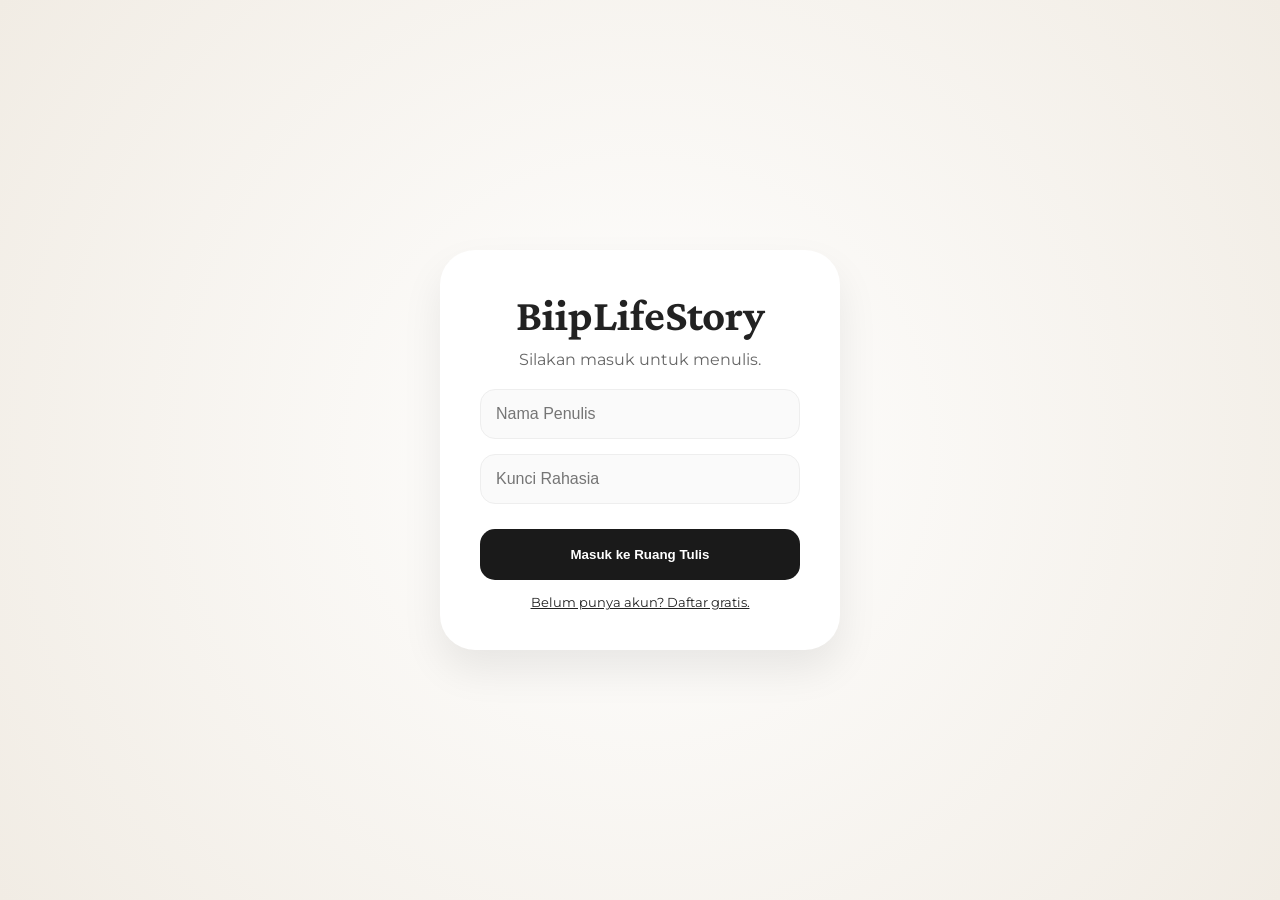
<file: index.html>
<!DOCTYPE html>
<html lang="id">
<head>
    <meta charset="UTF-8">
    <meta name="viewport" content="width=device-width, initial-scale=1.0">
    <title>BiipLifeStory Pro</title>
    <link rel="stylesheet" href="style.css">
</head>
<body>

    <div id="section-auth" class="auth-container">
        <div class="auth-card">
            <h1>BiipLifeStory</h1>
            <p id="auth-msg" style="margin-bottom:20px; color:#666;">Silakan masuk untuk menulis.</p>
            <div class="input-group">
                <input type="text" id="auth-user" class="input-pro" placeholder="Nama Penulis">
            </div>
            <div class="input-group">
                <input type="password" id="auth-pass" class="input-pro" placeholder="Kunci Rahasia">
            </div>
            <button onclick="handleAuth('login')" class="btn-main">Masuk ke Ruang Tulis</button>
            <p onclick="toggleAuth()" style="margin-top:15px; cursor:pointer; font-size:0.8rem; text-decoration:underline;">Belum punya akun? Daftar gratis.</p>
        </div>
    </div>

    <div id="section-dash" class="hidden container">
        <div class="header-dash">
            <h2 style="font-family:'Crimson Pro'; font-size:2rem;">Salam, <span id="display-name"></span></h2>
            <button onclick="logout()" style="background:none; border:none; text-decoration:underline; cursor:pointer;">Keluar</button>
        </div>

        <div class="grid-themes">
            <div class="theme-card botanical" onclick="initWrite('botanical')"><h3>Botanical</h3><p>Kebijaksanaan</p></div>
            <div class="theme-card celestial" onclick="initWrite('celestial')"><h3>Celestial</h3><p>Imajinasi</p></div>
            <div class="theme-card archive" onclick="initWrite('archive')"><h3>Archive</h3><p>Keabadian</p></div>
            <div class="theme-card watercolor" onclick="initWrite('watercolor')"><h3>Watercolor</h3><p>Kejujuran</p></div>
        </div>

        <h3 style="font-family:'Crimson Pro'; font-size:1.5rem; margin-bottom:20px;">Arsip Karya Publik</h3>
        <div id="archive-list"></div>
    </div>

    <div id="section-write" class="hidden editor-view">
        <div class="editor-paper">
            <input type="text" id="write-title" class="editor-title" placeholder="Judul Mahakarya...">
            <textarea id="write-body" class="editor-body" placeholder="Tuliskan kisah Anda di sini..."></textarea>
        </div>
        <div class="dock">
            <button onclick="saveToDevice()" class="btn-dock" style="background:#444; color:white;">Simpan File</button>
            <button onclick="publishToPublic()" class="btn-dock" style="background:#2d5a27; color:white;">Publikasi</button>
            <button onclick="window.print()" class="btn-dock" style="background:#eee;">Cetak / PDF</button>
            <button onclick="showSection('section-dash')" class="btn-dock" style="background:transparent; border:1px solid #ccc;">Kembali</button>
        </div>
    </div>

    <div id="modal-read" class="hidden modal">
        <div class="modal-content">
            <h2 id="read-title" style="font-family:'Crimson Pro'; font-size:2.5rem; margin-bottom:20px;"></h2>
            <div id="read-body" style="font-family:'Crimson Pro'; font-size:1.3rem; line-height:1.8; white-space:pre-wrap;"></div>
            <button onclick="closeModal()" class="btn-main" style="margin-top:30px;">Tutup</button>
        </div>
    </div>

    <script>
        let isRegister = false;

        function toggleAuth() {
            isRegister = !isRegister;
            document.getElementById('auth-msg').innerText = isRegister ? "Daftarkan identitas penulis Anda." : "Silakan masuk untuk menulis.";
            document.querySelector('.btn-main').innerText = isRegister ? "Daftar Sekarang" : "Masuk ke Ruang Tulis";
        }

        function handleAuth(type) {
            const user = document.getElementById('auth-user').value;
            const pass = document.getElementById('auth-pass').value;
            if(!user || !pass) return alert("Isi data!");

            let users = JSON.parse(localStorage.getItem('biip_users') || "[]");
            
            if(isRegister) {
                if(users.find(u => u.user === user)) return alert("Nama sudah terdaftar!");
                users.push({user, pass});
                localStorage.setItem('biip_users', JSON.stringify(users));
                alert("Pendaftaran Berhasil!");
                toggleAuth();
            } else {
                const found = users.find(u => u.user === user && u.pass === pass);
                if(found) {
                    localStorage.setItem('active_session', user);
                    loginSuccess(user);
                } else { alert("Akun tidak ditemukan!"); }
            }
        }

        function loginSuccess(name) {
            document.getElementById('display-name').innerText = name;
            showSection('section-dash');
            renderArchive();
        }

        function showSection(id) {
            document.querySelectorAll('body > div').forEach(div => {
                if(div.id !== 'modal-read') div.classList.add('hidden');
            });
            document.getElementById(id).classList.remove('hidden');
        }

        function initWrite(theme) {
            document.getElementById('write-title').value = "";
            document.getElementById('write-body').value = "";
            showSection('section-write');
        }

        function publishToPublic() {
            const title = document.getElementById('write-title').value;
            const body = document.getElementById('write-body').value;
            if(!title || !body) return alert("Lengkapi naskah!");

            let db = JSON.parse(localStorage.getItem('biip_archive') || "[]");
            db.push({
                author: localStorage.getItem('active_session'),
                title: title,
                content: body,
                date: new Date().toLocaleDateString('id-ID')
            });
            localStorage.setItem('biip_archive', JSON.stringify(db));
            alert("Berhasil disimpan di Arsip!");
            showSection('section-dash');
            renderArchive();
        }

        function renderArchive() {
            const list = document.getElementById('archive-list');
            const session = localStorage.getItem('active_session');
            const db = JSON.parse(localStorage.getItem('biip_archive') || "[]").filter(s => s.author === session);
            
            if(db.length === 0) {
                list.innerHTML = "<p style='color:#999; font-style:italic;'>Belum ada jejak karya.</p>";
                return;
            }
            list.innerHTML = db.reverse().map((s, index) => `
                <div class="story-card" onclick="readStory(${db.length - 1 - index})">
                    <div><strong>${s.title}</strong><br><small>${s.date}</small></div>
                    <span style="font-size:0.7rem; background:#eee; padding:5px 10px; border-radius:10px;">BACA</span>
                </div>
            `).join('');
        }

        function readStory(index) {
            const db = JSON.parse(localStorage.getItem('biip_archive') || "[]");
            const s = db[index];
            document.getElementById('read-title').innerText = s.title;
            document.getElementById('read-body').innerText = s.content;
            document.getElementById('modal-read').classList.remove('hidden');
        }

        function closeModal() { document.getElementById('modal-read').classList.add('hidden'); }

        function saveToDevice() {
            const t = document.getElementById('write-title').value || "Mahakarya";
            const b = document.getElementById('write-body').value;
            const content = `BIIP LIFE STORY\n------------------\nJUDUL: ${t}\n\n${b}`;
            const blob = new Blob([content], {type: "text/plain"});
            const a = document.createElement("a");
            a.href = URL.createObjectURL(blob);
            a.download = `${t}.txt`;
            a.click();
        }

        function logout() {
            localStorage.removeItem('active_session');
            location.reload();
        }
    </script>
</body>
</html>
</file>
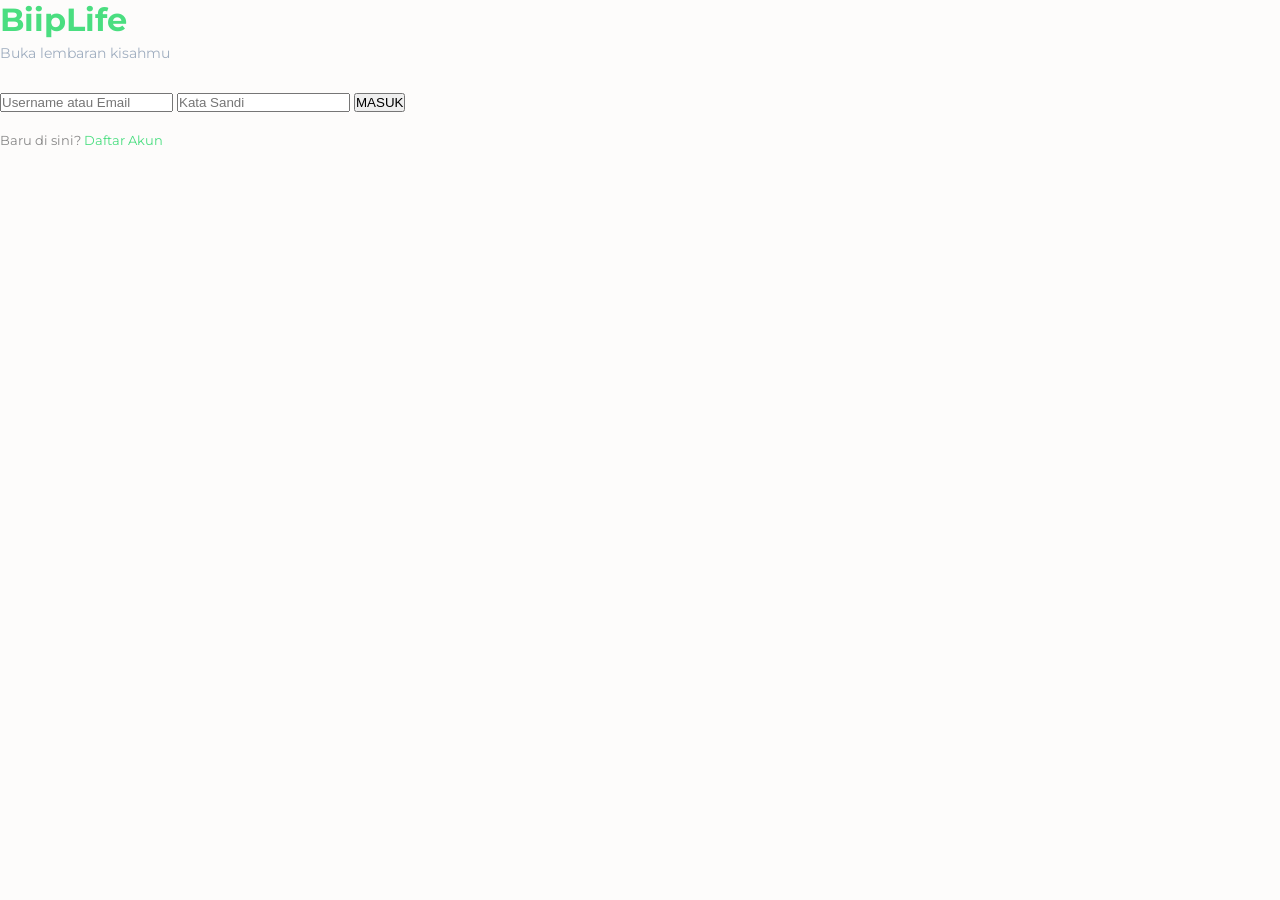
<file: login.html>
<!DOCTYPE html>
<html lang="id">
<head>
    <meta charset="UTF-8">
    <meta name="viewport" content="width=device-width, initial-scale=1.0">
    <title>Login - BiipLifeStory</title>
    <link rel="stylesheet" href="style.css"> </head>
<body>

    <div class="login-wrapper">
        <div class="login-card">
            <h1 style="color: #4ade80; margin-bottom: 5px;">BiipLife</h1>
            <p style="color: #a0aec0; font-size: 14px; margin-bottom: 30px;">Buka lembaran kisahmu</p>
            
            <input type="text" placeholder="Username atau Email">
            <input type="password" placeholder="Kata Sandi">
            
            <button onclick="window.location.href='index.html'">MASUK</button>
            
            <p style="margin-top: 20px; font-size: 13px; color: #888;">
                Baru di sini? <a href="#" style="color: #4ade80; text-decoration: none;">Daftar Akun</a>
            </p>
        </div>
    </div>

</body>
</html>
</file>
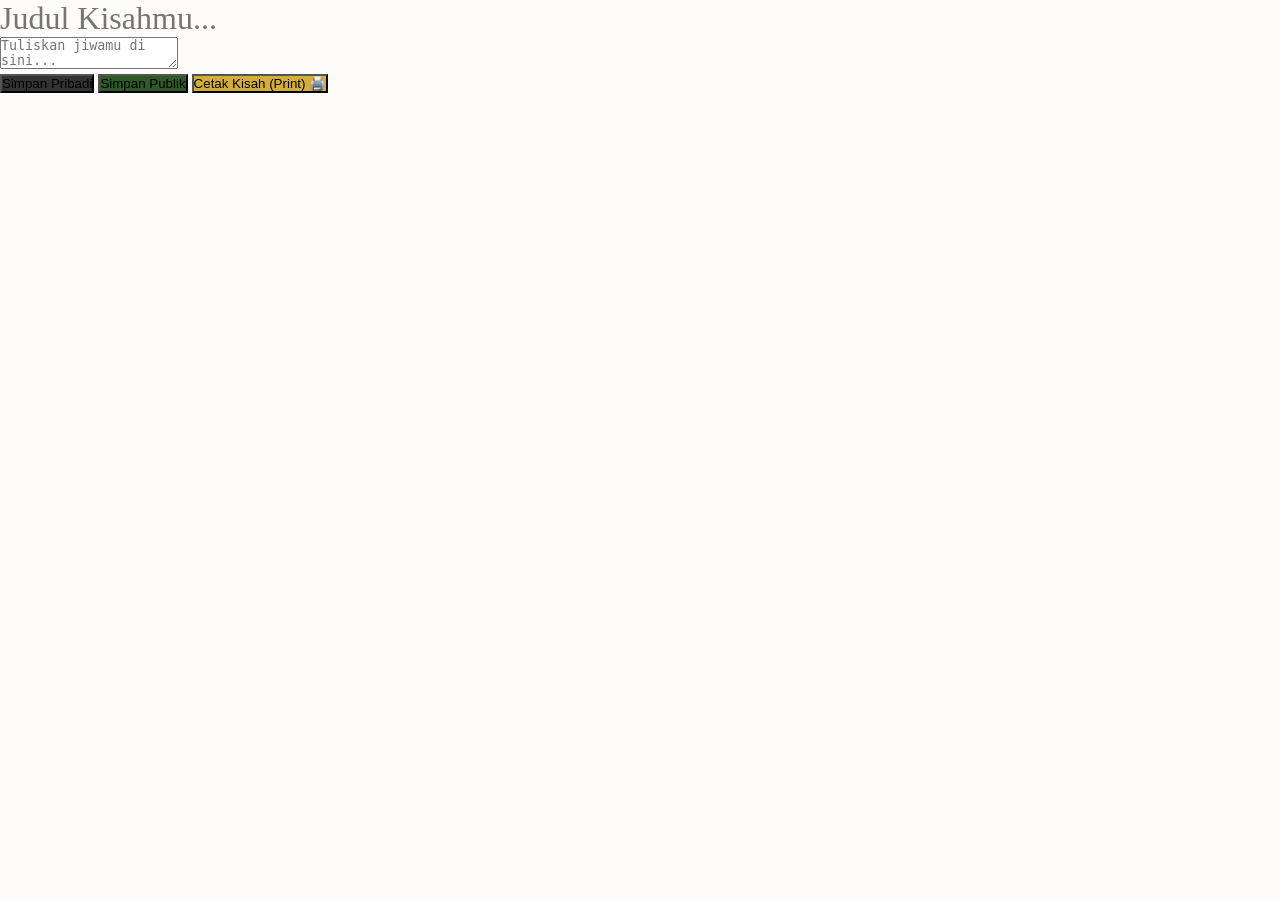
<file: tulis.html>
<!DOCTYPE html>
<html>
<head>
    <link rel="stylesheet" href="style.css">
</head>
<body>
    <div class="art-paper">
        <input type="text" id="judul" placeholder="Judul Kisahmu..." 
               style="width:100%; font-size:2rem; border:none; outline:none; background:transparent; font-family:'Playfair Display';">
        
        <textarea id="story-input" placeholder="Tuliskan jiwamu di sini..."></textarea>
        
        <div class="action-bar">
            <button onclick="downloadFile()" class="btn-action" style="background:#333;">Simpan Pribadi</button>
            <button onclick="alert('Tersimpan Publik')" class="btn-action" style="background:#2d5a27;">Simpan Publik</button>
            <button onclick="window.print()" class="btn-action" style="background:#d4af37;">Cetak Kisah (Print) 🖨️</button>
        </div>
    </div>

    <script>
        function downloadFile() {
            const j = document.getElementById('judul').value || "Tanpa Judul";
            const i = document.getElementById('story-input').value;
            const blob = new Blob([i], {type: "text/plain"});
            const a = document.createElement("a");
            a.href = URL.createObjectURL(blob);
            a.download = j + ".txt";
            a.click();
        }
    </script>
</body>
</html>
</file>
<file: style.css>
@import url('https://fonts.googleapis.com/css2?family=Crimson+Pro:ital,wght@0,400;0,600;1,400&family=Montserrat:wght@300;600&display=swap');

:root {
    --bg: #fdfcfb;
    --glass: rgba(255, 255, 255, 0.85);
    --accent: #1a1a1a;
    --shadow: 0 20px 40px rgba(0,0,0,0.08);
}

* { box-sizing: border-box; margin: 0; padding: 0; }
body { font-family: 'Montserrat', sans-serif; background: var(--bg); color: #222; scroll-behavior: smooth; }
.hidden { display: none !important; }

/* --- LOGIN & REGISTER --- */
.auth-container {
    height: 100vh; display: flex; align-items: center; justify-content: center;
    background: radial-gradient(circle at center, #ffffff, #f1ece4);
}
.auth-card {
    background: white; padding: 40px; border-radius: 35px; width: 90%; max-width: 400px;
    box-shadow: var(--shadow); text-align: center;
}
.auth-card h1 { font-family: 'Crimson Pro', serif; font-size: 2.8rem; margin-bottom: 10px; }
.input-group { margin-bottom: 15px; text-align: left; }
.input-pro {
    width: 100%; padding: 15px; border-radius: 15px; border: 1.5px solid #eee;
    background: #fafafa; font-size: 1rem; transition: 0.3s;
}
.input-pro:focus { border-color: var(--accent); outline: none; }
.btn-main {
    width: 100%; padding: 18px; background: var(--accent); color: white;
    border: none; border-radius: 15px; font-weight: 600; cursor: pointer; margin-top: 10px;
}

/* --- DASHBOARD --- */
.container { max-width: 800px; margin: auto; padding: 40px 20px; }
.header-dash { display: flex; justify-content: space-between; align-items: center; margin-bottom: 40px; }
.grid-themes { display: grid; grid-template-columns: 1fr 1fr; gap: 20px; margin-bottom: 50px; }
.theme-card {
    height: 160px; border-radius: 25px; cursor: pointer; display: flex; flex-direction: column;
    align-items: center; justify-content: center; color: white; transition: 0.4s;
    box-shadow: 0 10px 25px rgba(0,0,0,0.1); border: 4px solid #fff;
}
.theme-card:hover { transform: translateY(-8px); box-shadow: 0 20px 40px rgba(0,0,0,0.2); }
.botanical { background: linear-gradient(135deg, #2d5a27, #1e391a); }
.celestial { background: linear-gradient(135deg, #1a237e, #0d47a1); }
.archive { background: linear-gradient(135deg, #4e342e, #3e2723); }
.watercolor { background: linear-gradient(135deg, #ad1457, #880e4f); }

/* --- ARCHIVE LIST --- */
.story-card {
    background: white; padding: 25px; border-radius: 20px; margin-bottom: 15px;
    display: flex; justify-content: space-between; align-items: center;
    box-shadow: 0 5px 15px rgba(0,0,0,0.03); border: 1px solid #f0f0f0; transition: 0.3s;
}
.story-card:hover { border-color: #ddd; cursor: pointer; }

/* --- WRITING CANVAS --- */
.editor-view { min-height: 100vh; padding: 60px 40px; background: #fdfcf7; position: relative; }
.editor-paper { max-width: 700px; margin: auto; }
.editor-title {
    font-family: 'Crimson Pro', serif; font-size: 3.5rem; border: none; outline: none;
    background: transparent; width: 100%; font-weight: 700; margin-bottom: 30px;
}
.editor-body {
    font-family: 'Crimson Pro', serif; font-size: 1.4rem; border: none; outline: none;
    background: transparent; width: 100%; min-height: 400px; line-height: 1.8; color: #333;
}

/* --- DOCK MENU --- */
.dock {
    position: fixed; bottom: 30px; left: 50%; transform: translateX(-50%);
    background: rgba(255,255,255,0.9); backdrop-filter: blur(10px);
    padding: 15px 30px; border-radius: 25px; display: flex; gap: 15px;
    box-shadow: 0 20px 50px rgba(0,0,0,0.1); border: 1px solid #fff;
}
.btn-dock { padding: 12px 20px; border-radius: 12px; border: none; cursor: pointer; font-weight: 600; font-size: 0.85rem; }

/* --- MODAL BACA --- */
.modal {
    position: fixed; top: 0; left: 0; width: 100%; height: 100%;
    background: rgba(0,0,0,0.8); display: flex; align-items: center; justify-content: center; z-index: 1000;
}
.modal-content {
    background: #fdfcf7; width: 90%; max-width: 600px; max-height: 80vh; padding: 40px;
    border-radius: 30px; overflow-y: auto; position: relative;
}

@media print {
    .dock, .header-dash, .grid-themes { display: none !important; }
    body { background: white; }
    .editor-view { padding: 0; }
    .editor-title { text-align: center; font-size: 2.5rem; border-bottom: 2px solid #000; margin-bottom: 20px; }
}
</file>
